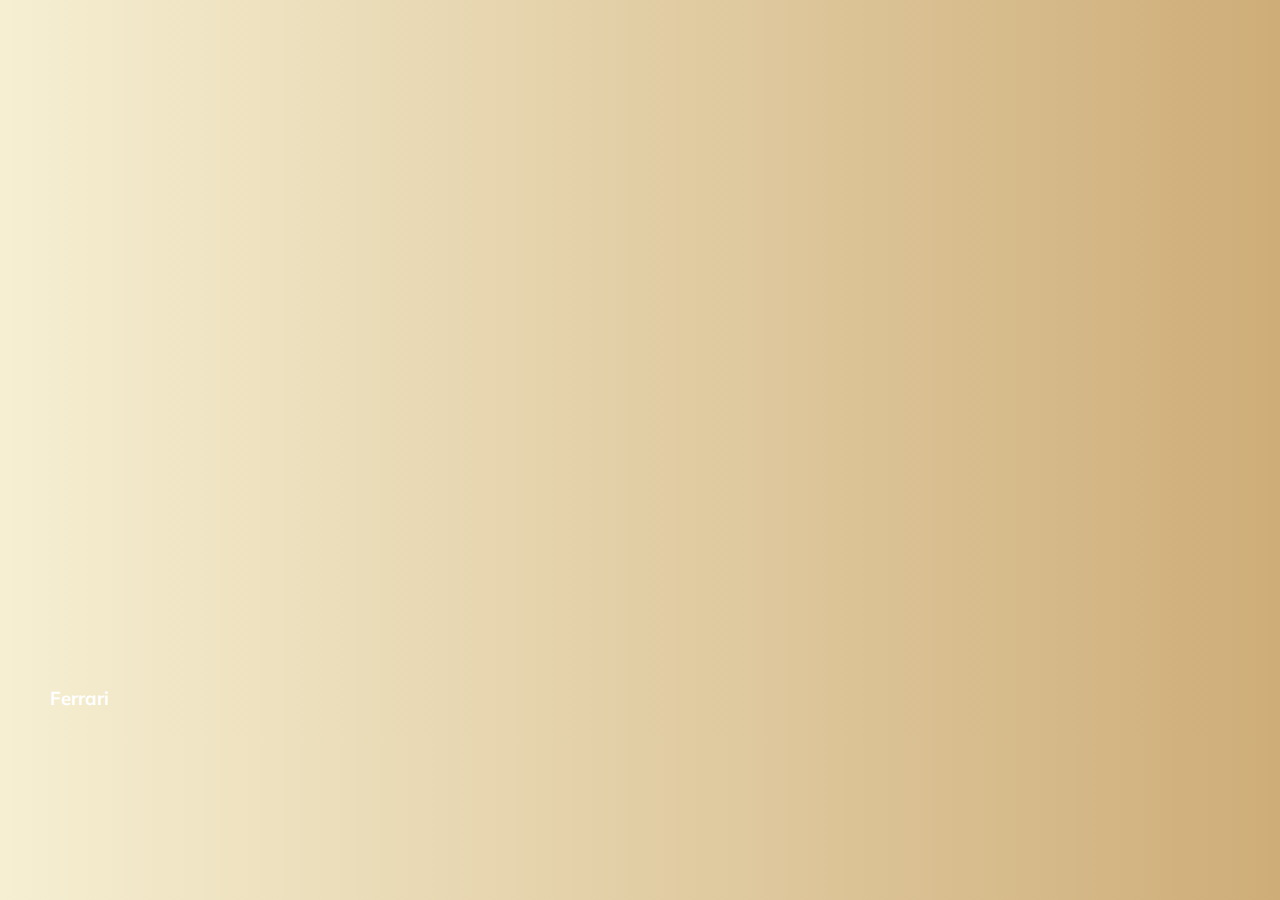
<file: cards/index.html>
<!DOCTYPE html>
<html lang="en">
<head>
  <meta charset="UTF-8" />
  <meta name="viewport" content="width=device-width, initial-scale=1.0" />
  <link rel="stylesheet" href="styles.css" />
  <title>Карточки | Проект 1</title>
</head>
<body>
<div class="container">
  <div
      class="slide"
      style="background-image: url('https://images.unsplash.com/photo-1576941089067-2de3c901e126?ixlib=rb-1.2.1&ixid=MnwxMjA3fDB8MHxwaG90by1wYWdlfHx8fGVufDB8fHx8&auto=format&fit=crop&w=1278&q=80');"
  >
    <h3>Ferrari</h3>
  </div>
  <div
      class="slide"
      style="
          background-image: url('https://images.unsplash.com/photo-1605276374104-dee2a0ed3cd6?ixlib=rb-1.2.1&ixid=MnwxMjA3fDB8MHxwaG90by1wYWdlfHx8fGVufDB8fHx8&auto=format&fit=crop&w=1170&q=80');
        "
  >
    <h3>Lamborghini</h3>
  </div>
  <div
      class="slide"
      style="
          background-image: url('https://images.unsplash.com/photo-1480074568708-e7b720bb3f09?ixlib=rb-1.2.1&ixid=MnwxMjA3fDB8MHxwaG90by1wYWdlfHx8fGVufDB8fHx8&auto=format&fit=crop&w=1174&q=80');
        "
  >
    <h3>Camaro</h3>
  </div>
  <div
      class="slide"
      style="
          background-image: url('https://images.unsplash.com/photo-1588880331179-bc9b93a8cb5e?ixlib=rb-1.2.1&ixid=MnwxMjA3fDB8MHxwaG90by1wYWdlfHx8fGVufDB8fHx8&auto=format&fit=crop&w=1170&q=80');
        "
  >
    <h3>Aston</h3>
  </div>
  <div
      class="slide"
      style="
          background-image: url('https://images.unsplash.com/photo-1625602812206-5ec545ca1231?ixlib=rb-1.2.1&ixid=MnwxMjA3fDB8MHxwaG90by1wYWdlfHx8fGVufDB8fHx8&auto=format&fit=crop&w=1170&q=80');
        "
  >
    <h3>Tesla</h3>
  </div>
</div>
<script src="app.js"></script>
</body>
</html>
</file>
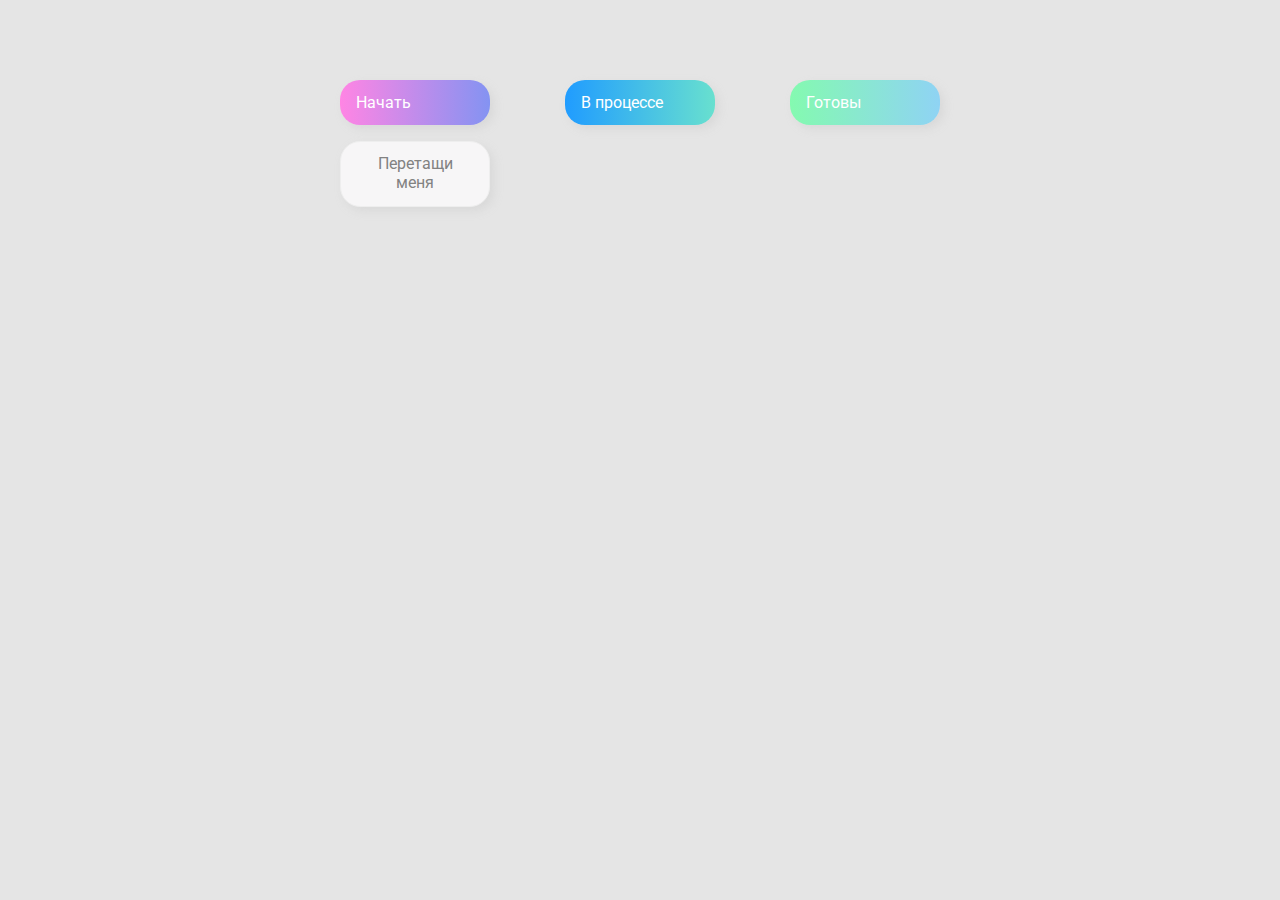
<file: drag-n-drop/index.html>
<!DOCTYPE html>
<html lang="en">
  <head>
    <meta charset="UTF-8" />
    <meta name="viewport" content="width=device-width, initial-scale=1.0" />
    <link rel="stylesheet" href="styles.css" />
    <title>Drag & Drop | Проект 2</title>
  </head>
  <body>
    <div>
      <div class="row">
          <div class="col-header start">Начать</div>
          <div class="col-header progress">В процессе</div>
          <div class="col-header done">Готовы</div>
      </div>

      <div class="row">
        <div class="placeholder">
          <div class="item" draggable="true">Перетащи меня</div>
        </div>
        <div class="placeholder"></div>
        <div class="placeholder"></div>
      </div>
      
    </div>
    <script src="app.js"></script>
  </body>
</html>
</file>
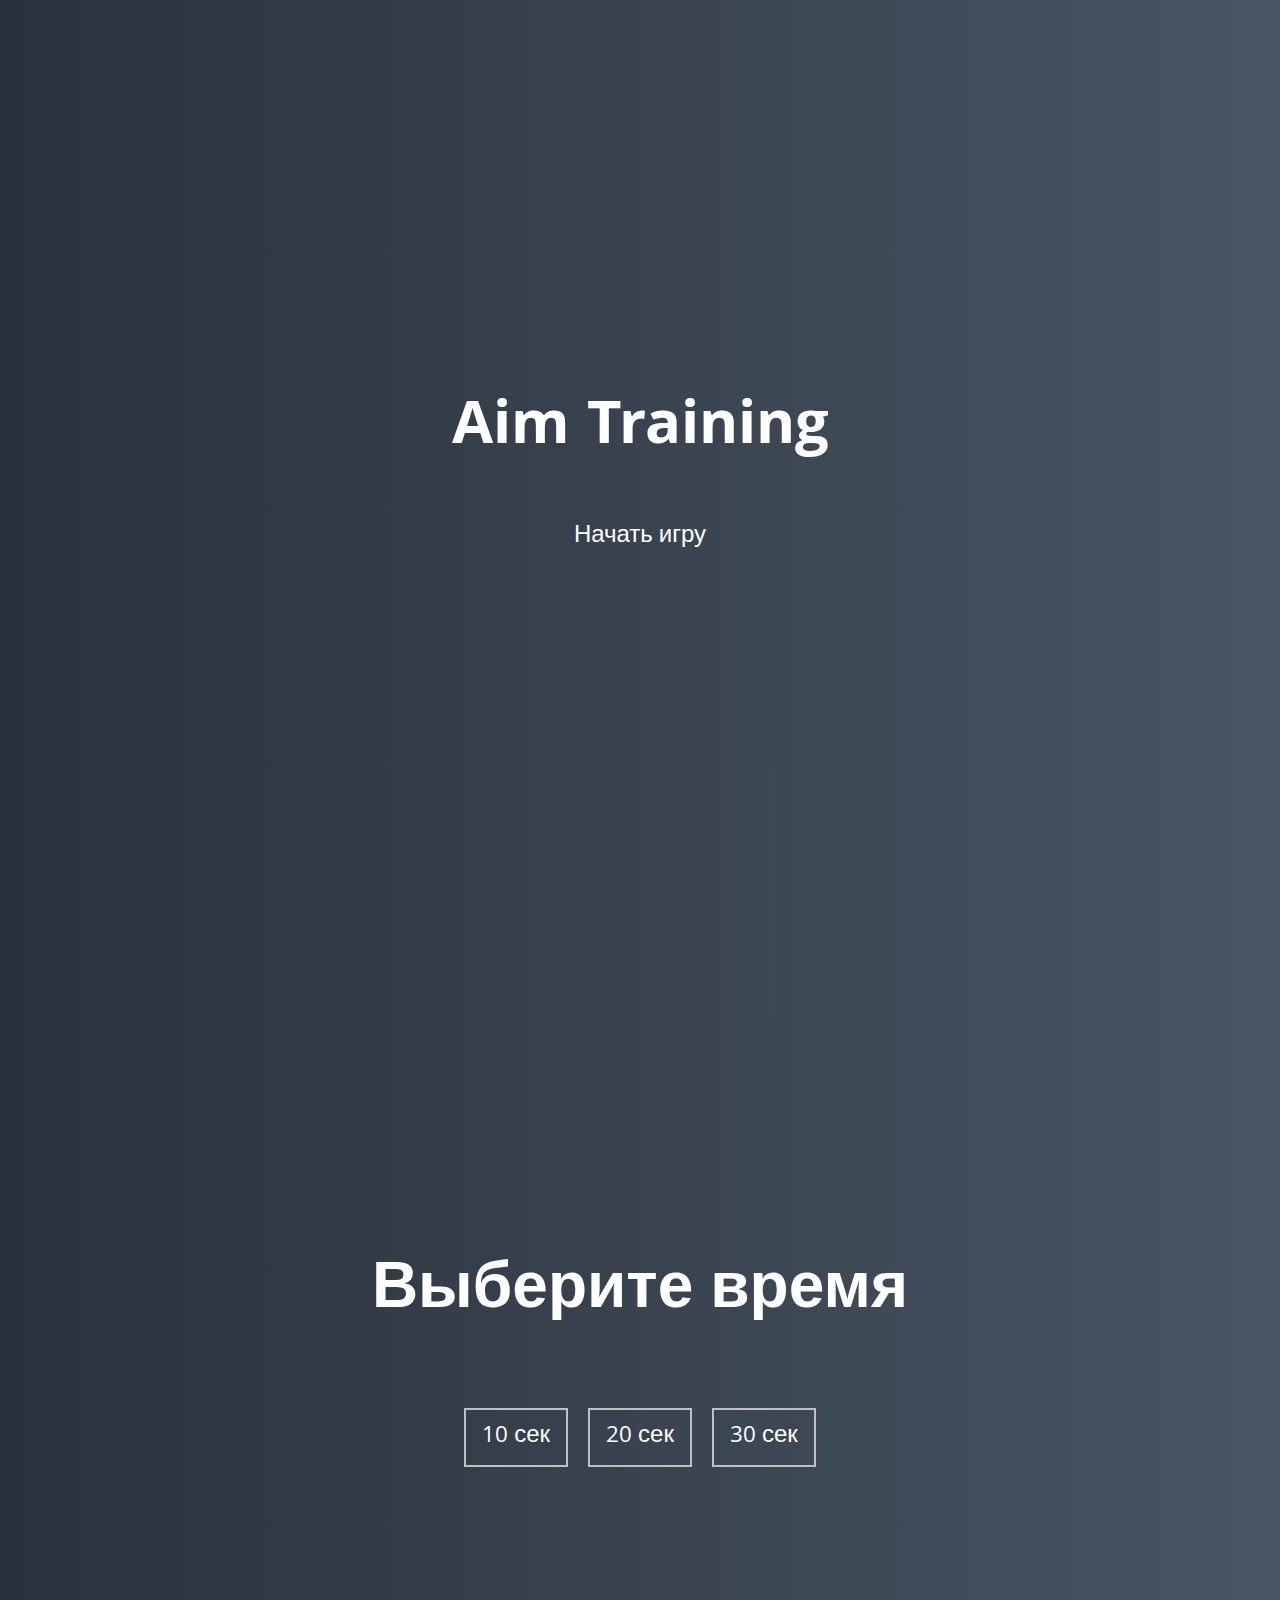
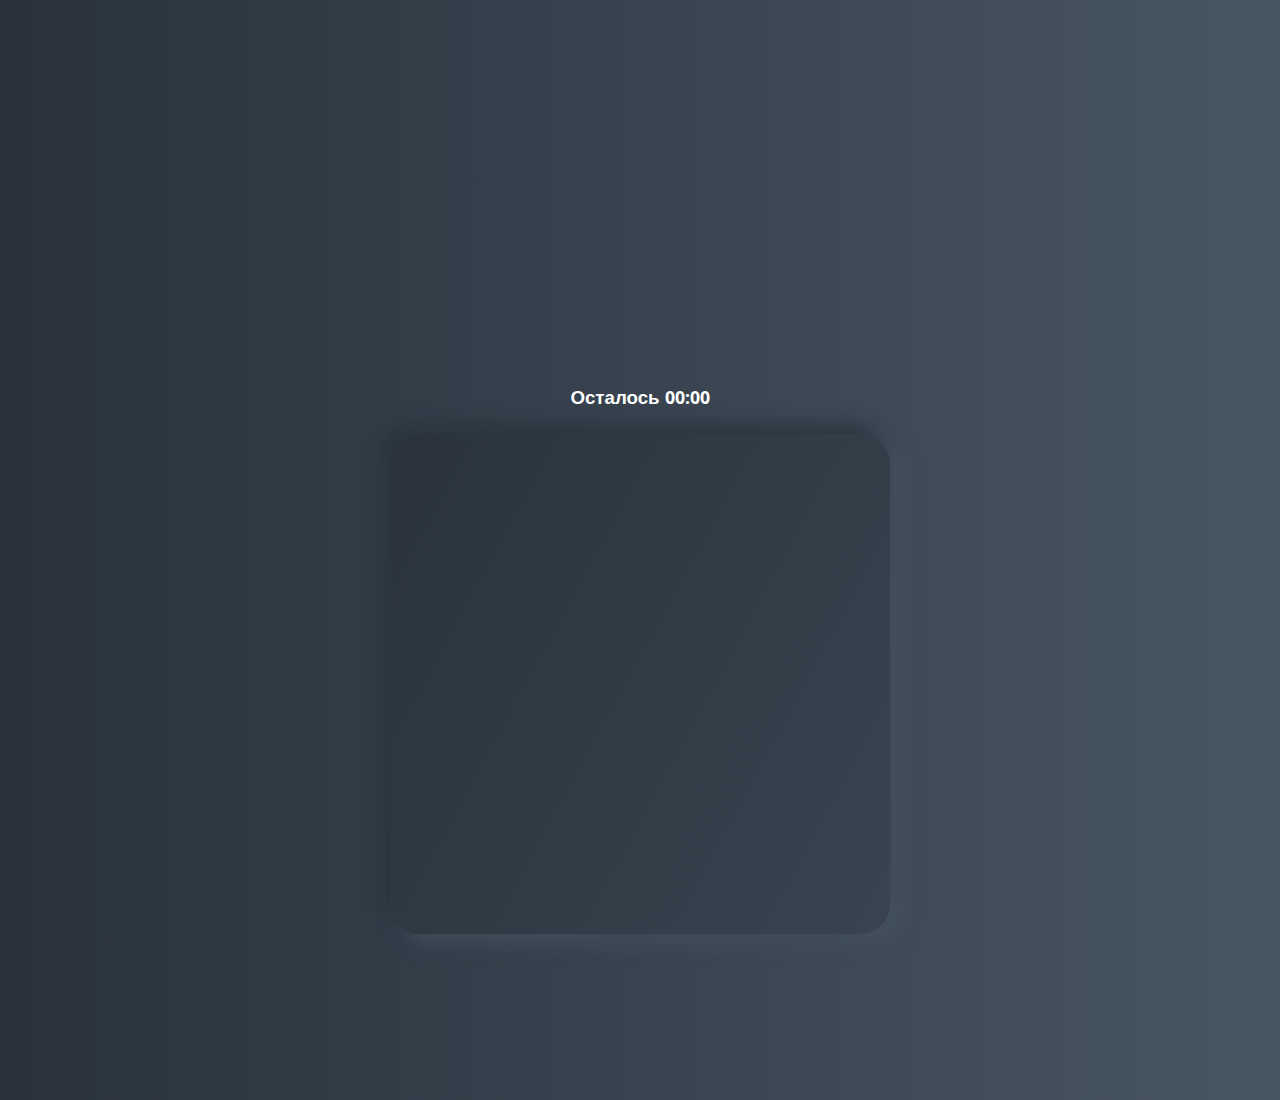
<file: play/index.html>
<!DOCTYPE html>
<html lang="en">
  <head>
    <meta charset="UTF-8" />
    <meta name="viewport" content="width=device-width, initial-scale=1.0" />
    <link rel="stylesheet" href="styles.css" />
    <title>Aim Training | Проект 5</title>
  </head>
  <body>
    <div class="screen">
      <h1>Aim Training</h1>
      <a href="#" class="start" id="start">Начать игру</a>
    </div>

    <div class="screen">
      <h1>Выберите время</h1>
      <ul class="time-list" id="time-list">
        <li>
          <button class="time-btn" data-time="10">
            10 сек
          </button>
        </li>
        <li>
          <button class="time-btn" data-time="20">
            20 сек
          </button>
        </li>
        <li>
          <button class="time-btn" data-time="30">
            30 сек
          </button>
        </li>
      </ul>
    </div>

    <div class="screen">
      <h3>Осталось <span id="time">00:00</span></h3>
      <div class="board" id="board"></div>
    </div>
    <script src="app.js"></script>
  </body>
</html>
</file>
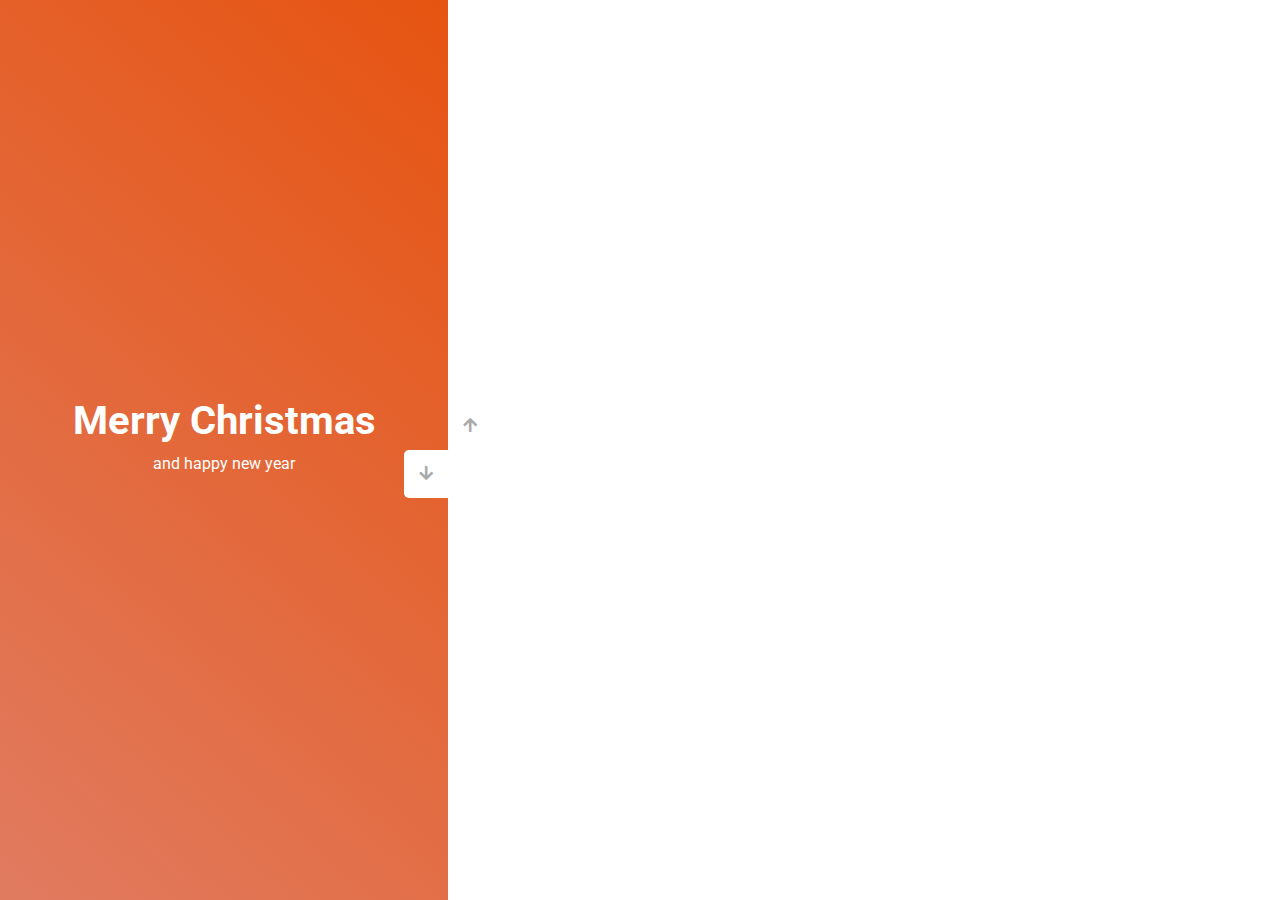
<file: slider/index.html>
<!DOCTYPE html>
<html lang="en">
  <head>
    <meta charset="UTF-8" />
    <meta name="viewport" content="width=device-width, initial-scale=1.0" />
    <link
      rel="stylesheet"
      href="https://cdnjs.cloudflare.com/ajax/libs/font-awesome/5.15.1/css/all.min.css"
    />
    <link rel="stylesheet" href="style.css" />
    <title>Слайдер | Проект 3</title>
  </head>
  <body>
    <div class="container">
      <div class="sidebar">
        <div style="background: linear-gradient(229.99deg, #163615 -26%, #6ca567 145%);">
          <h1>Merry Christmas</h1>
          <p>and happy new year</p>
        </div>
        <div style="background: linear-gradient(215.32deg, #9eac9b -1%, #577453 124%);">
          <h1>Merry Christmas</h1>
          <p>and happy new year</p>
        </div>
        <div style="background: linear-gradient(221.87deg, #59757a 1%, #4bd1e9dc 128%);">
          <h1>Merry Christmas</h1>
          <p>and happy new year</p>
        </div>
     
        <div style="background: linear-gradient(220.16deg, #d4c86d -8%, #d6b076 138%);">
          <h1>Merry Christmas</h1>
          <p>and happy new year</p>
        </div>
            <div style="background: linear-gradient(221.87deg, #e65411 1%, #da7361dc 128%);">
          <h1>Merry Christmas</h1>
          <p>and happy new year</p>
        </div>
      </div>
      <div class="main-slide">
       
        <div
          style="
            background-image: url('https://images.unsplash.com/photo-1640010714651-012b498ef57f?ixlib=rb-1.2.1&ixid=MnwxMjA3fDB8MHxwaG90by1wYWdlfHx8fGVufDB8fHx8&auto=format&fit=crop&w=387&q=80');
          "
        ></div>
         <div
          style="
            background-image: url('https://images.unsplash.com/photo-1639947866585-433f2432ce7c?ixlib=rb-1.2.1&ixid=MnwxMjA3fDB8MHxwaG90by1wYWdlfHx8fGVufDB8fHx8&auto=format&fit=crop&w=441&q=80');
          "
        ></div>
          <div
          style="
            background-image: url('https://images.unsplash.com/photo-1601614516082-01a594263674?ixlib=rb-1.2.1&ixid=MnwxMjA3fDB8MHxwaG90by1wYWdlfHx8fGVufDB8fHx8&auto=format&fit=crop&w=387&q=80');
          "
        ></div>
        <div
          style="
            background-image: url('https://images.unsplash.com/photo-1640011126411-5f0fcec51c7d?ixlib=rb-1.2.1&ixid=MnwxMjA3fDB8MHxwaG90by1wYWdlfHx8fGVufDB8fHx8&auto=format&fit=crop&w=387&q=80');
          "
        ></div>
        <div
          style="
            background-image: url('https://images.unsplash.com/photo-1639864190840-fb227ea37b1e?ixlib=rb-1.2.1&ixid=MnwxMjA3fDB8MHxwaG90by1wYWdlfHx8fGVufDB8fHx8&auto=format&fit=crop&w=387&q=80');
          "
        ></div>
      </div>
      <div class="controls">
        <button class="down-button">
          <i class="fas fa-arrow-down"></i>
        </button>
        <button class="up-button">
          <i class="fas fa-arrow-up"></i>
        </button>
      </div>
    </div>
    <script src="app.js"></script>
  </body>
</html>
</file>
<file: cards/styles.css>
@import url('https://fonts.googleapis.com/css?family=Muli&display=swap'); 

* {
  box-sizing: border-box;
}

body {
  font-family: 'Muli', sans-serif;
  overflow: hidden;
  margin: 0;
  background: linear-gradient(to right, #F6EFD2, #CEAD78);
  height: 100hv;
  display: flex;
  justify-content: center;
  align-items: center;

}
.container{
  width: 100%;
  display: flex;
  padding: 0 20px;

}

.slide{
  height: 80vh;
 border-radius: 20px;
margin: 10px;
cursor: pointer;
color: #fff;
flex: 1;
background-size: cover;
background-position:center;
background-repeat: no-repeat;
position: relative;
transition: all 500ms ease-in-out;
}

.slide h3{
  position: absolute;
  font-style: 24px;
  bottom: 20px;
  left: 20px;
  margin: 0;
opacity: 0;
}

.slide.active{
flex: 10;
}


.slide.active h3{
  opacity: 1;
  transition: opacity 0.3s ease-in-out 0.4s;
}
</file>
<file: drag-n-drop/styles.css>
@import url('https://fonts.googleapis.com/css?family=Roboto&display=swap');

* {
  box-sizing: border-box;
}

body {
  font-family: 'Roboto', sans-serif;
  background-color: #e5e5e5;
  display: flex;
  padding-top: 5rem;
  justify-content: center;
  overflow: hidden;
  margin: 0;
}

.row {
  display: flex;
  width: 600px;
  justify-content: space-between;
  margin-bottom: 1rem;
}

.col-header {
  width: 150px;
  box-shadow: 4px 4px 9px rgba(198, 198, 198, 0.36);
  border-radius: 20px;
  padding: 0.8rem 1rem;
  color: #fff;
}

.item {
  width: 150px;
  height: 66px;
  border: 1px solid #eee;
  box-shadow: 4px 4px 9px rgba(198, 198, 198, 0.36);
  border-radius: 20px;
  background: #f7f6f7;
  padding: 0.8rem 1rem;
  color: #828282;
  text-align: center;
  cursor: grab;
}

.item:active {
  cursor: grabbing;
}

.placeholder {
  width: 150px;
  height: 66px;
}

.start {
  background: linear-gradient(90deg, #ff85e4 0%, #229efd 179.25%);
}

.progress {
  background: linear-gradient(90deg, #209cff 0%, #68e0cf 100%);
}

.done {
  background: linear-gradient(90deg, #84fab0 0%, #8fd3f4 100%);
}

.hold{
background:linear-gradient(180deg, #a4f399 0%, #e6f17b 100%);
color: #44283d;
}
.hide{
  display: none;
}

.hovered{
  border-top: 1px solid #79f553;
  box-shadow: 0px 5px 10px 2px #e4fc5c;
  border-radius: 20px;
}
</file>
<file: play/styles.css>
@import url('https://fonts.googleapis.com/css?family=Khula&display=swap');

* {
  box-sizing: border-box;
}

body {
  color: #fff;
  font-family: 'Khula', sans-serif;
  height: 100vh;
  overflow: hidden;
  margin: 0;
  text-align: center;
}

a {
  color: #fff;
  text-decoration: none;
}

a:hover {
  color: #16D9E3;
}

.start {
  font-size: 1.5rem;
}

h1 {
  line-height: 1.4;
  font-size: 4rem;
}

.screen {
  display: flex;
  flex-direction: column;
  align-items: center;
  justify-content: center;
  height: 100vh;
  width: 100vw;
  transition: margin 0.5s ease-out;
  background: linear-gradient(90deg, #29323C 0%, #485563 100%);
}

.screen.up {
  margin-top: -100vh;
}

.time-list {
  display: flex;
  flex-wrap: wrap;
  justify-content: center;
  list-style: none;
  padding: 0;
}

.time-list li {
  margin: 10px;
}

.time-btn {
  background-color: transparent;
  border: 2px solid #C0C0C0;
  color: #fff;
  cursor: pointer;
  font-family: inherit;
  padding: .5rem 1rem;
  font-size: 1.5rem;
}

.time-btn:hover {
  border: 2px solid #16D9E3;
  color: #16D9E3;
}

.hide {
  opacity: 0;
}

.primary {
  color: #16D9E3;
}

.board {
  display: flex;
  justify-content: center;
  align-items: center;
  position: relative;
  width: 500px;
  height: 500px;
  background: linear-gradient(118.38deg, #29323C -4.6%, #485563 200.44%);
  box-shadow: -8px -8px 20px #2A333D, 10px 7px 20px #475462;
  border-radius: 30px;
  overflow: hidden;
}

.circle {
  background: linear-gradient(90deg, #16D9E3 0%, #30C7EC 47%, #46AEF7 100%);
  position: absolute;
  border-radius: 50%;
  cursor: pointer;
}
</file>
<file: slider/style.css>
@import url('https://fonts.googleapis.com/css?family=Roboto&display=swap');

* {
  box-sizing: border-box;
  margin: 0;
  padding: 0;
}

body {
  font-family: 'Roboto', sans-serif;
  height: 100vh;
}

.container {
  position: relative;
  overflow: hidden;
  width: 100vw;
  height: 100vh;
}

.sidebar {
  height: 100%;
  width: 35%;
  position: absolute;
  top: 0;
  left: 0;
  transition: transform 0.5s ease-in-out;
}

.sidebar > div {
  height: 100%;
  width: 100%;
  display: flex;
  flex-direction: column;
  align-items: center;
  justify-content: center;
  color: #fff;
}

.sidebar h1 {
  font-size: 40px;
  margin-bottom: 10px;
  margin-top: -30px;
}

.main-slide {
  height: 100%;
  position: absolute;
  top: 0;
  left: 35%;
  width: 65%;
  transition: transform 0.5s ease-in-out;
}

.main-slide > div {
  background-repeat: no-repeat;
  background-size: cover;
  background-position: center center;
  height: 100%;
  width: 100%;
}

button {
  background-color: #fff;
  border: none;
  color: #aaa;
  cursor: pointer;
  font-size: 16px;
  padding: 15px;
}

button:hover {
  color: #222;
}

button:focus {
  outline: none;
}

.container .controls button {
  position: absolute;
  left: 35%;
  top: 50%;
  z-index: 100;
}

.container .controls .down-button {
  transform: translateX(-100%);
  border-top-left-radius: 5px;
  border-bottom-left-radius: 5px;
}

.container .controls .up-button {
  transform: translateY(-100%);
  border-top-right-radius: 5px;
  border-bottom-right-radius: 5px;
}
</file>
